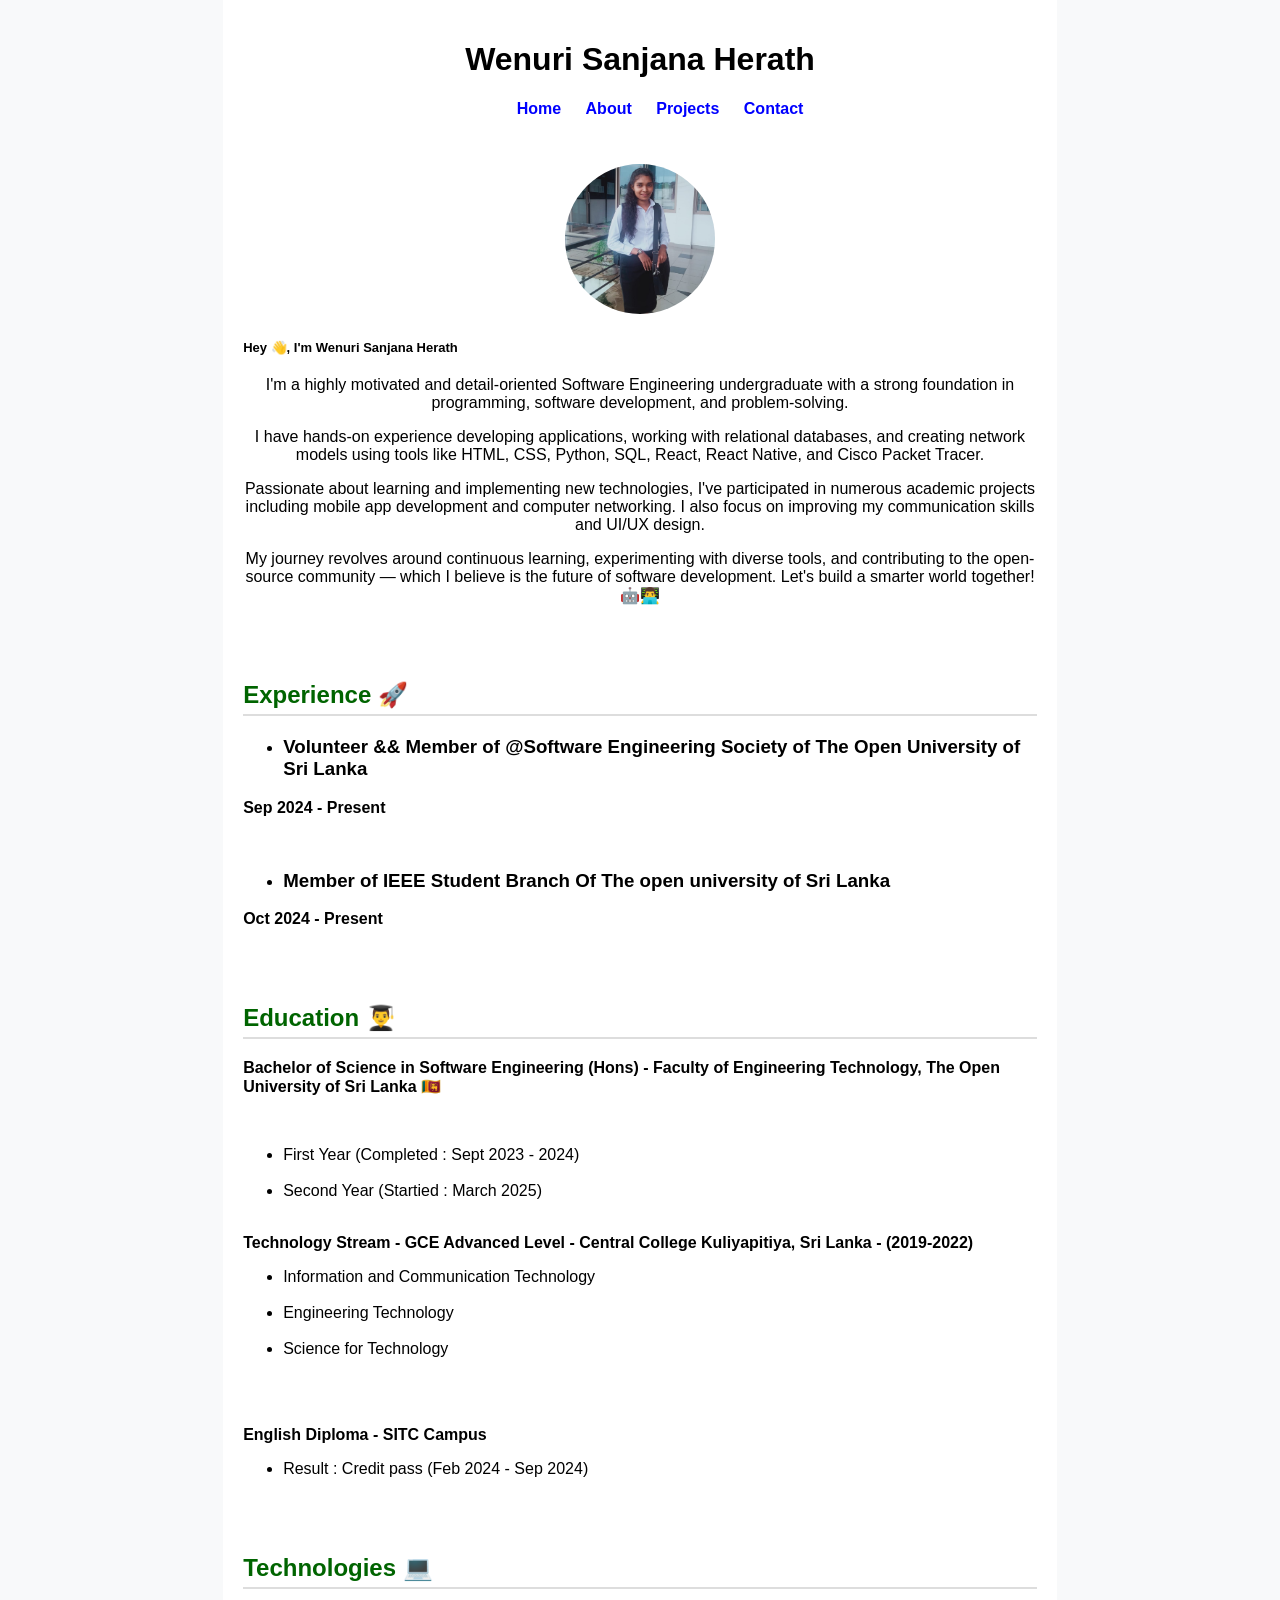
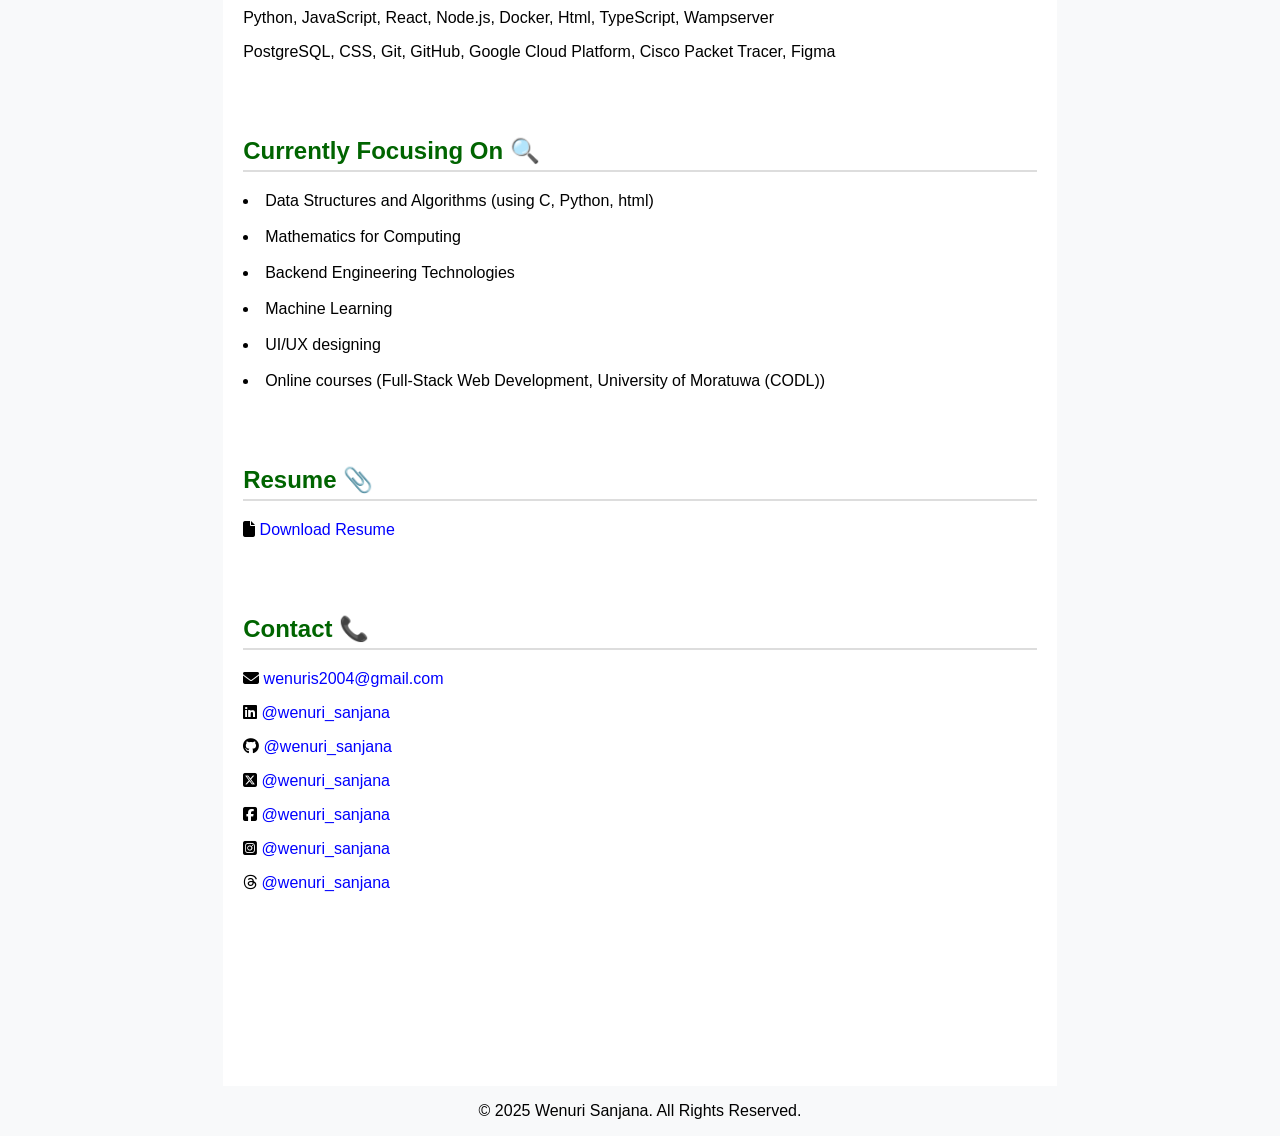
<file: index.html>
<!DOCTYPE html>
<html lang="en">
<head>
    <meta charset="UTF-8">
    <meta name="viewport" content="width=device-width, initial-scale=1.0">
    <title>About Me</title>
    <link rel="stylesheet" href="styles.css">
    <link rel="stylesheet" href="https://unpkg.com/boxicons@latest/css/boxicons.min.css">
  <link rel="stylesheet" href="https://cdnjs.cloudflare.com/ajax/libs/font-awesome/6.7.2/css/all.min.css" integrity="sha512-Evv84Mr4kqVGRNSgIGL/F/aIDqQb7xQ2vcrdIwxfjThSH8CSR7PBEakCr51Ck+w+/U6swU2Im1vVX0SVk9ABhg==" crossorigin="anonymous" referrerpolicy="no-referrer" />
</head>
<body>
    <div class="container">
        <header>
            <h1>Wenuri Sanjana Herath</h1>
            <nav>
                    <ul>
                        <b>
                        <a href="index.html">Home</a>
                        <a href="about.html">About</a>
                        <a href="projects.html">Projects</a>
                        <a href="contact.html">Contact</a></b>
                    </ul>

        </header>
        
        <section class="profile">
            <img src="me.jpg" alt="Profile Picture">
<section>
  <h5>Hey 👋, I'm <strong>Wenuri Sanjana Herath</strong></h5>

  <p>
    I'm a highly motivated and detail-oriented Software Engineering undergraduate
    with a strong foundation in programming, software development, and problem-solving.
  </p>

  <p>
    I have hands-on experience developing applications, working with relational
    databases, and creating network models using tools like HTML, CSS, Python,
    SQL, React, React Native, and Cisco Packet Tracer.
  </p>

  <p>
    Passionate about learning and implementing new technologies, I've participated
    in numerous academic projects including mobile app development and computer
    networking. I also focus on improving my communication skills and UI/UX design.
  </p>

  <p>
    My journey revolves around continuous learning, experimenting with diverse tools,
    and contributing to the open-source community — which I believe is the future
    of software development. Let's build a smarter world together! 🤖👨‍💻
  </p>
</section>
        </section>
        <br>
        <br>

        <section class="experience">
            <h2>Experience 🚀</h2>
            <div class="job">
                <ul type="squre">
                    <li><h3>Volunteer && Member of  @Software Engineering Society of The Open University of Sri Lanka</li></h3>
                </ul>
                <p><strong>Sep 2024 - Present</strong></p>   
            </div>


            <br>

            <div class="job">
                <ul type="squre">
                    <li><h3>Member of IEEE Student Branch Of The open university of Sri Lanka </li></h3>
                </ul>
                <p><strong>Oct 2024 - Present</strong></p>   
            </div>
        </section>
        <br>
        <br>

        <section class="education">
            <h2>Education 👨‍🎓</h2>
            <p><strong>Bachelor of Science in Software Engineering (Hons) - Faculty of Engineering Technology, The Open University of Sri Lanka 🇱🇰</strong></p>
               <br>
               <ul type="squre">
                <li>First Year   (Completed : Sept 2023 - 2024)</li>
                <br>

                <li>Second Year  (Startied : March 2025)</li>
                <br>
                </ul>

            <p><b>Technology Stream - GCE Advanced Level - Central College Kuliyapitiya, Sri Lanka - (2019-2022)</b>
                    <ul type="squre">   
                        <li>Information and Communication Technology</li>
                        <br>

                        <li>Engineering Technology</li>
                        <br>

                        <li>Science for Technology</li>
                        <br>

                    </ul>
            </p>
            <br>


            <p><b>English Diploma - SITC Campus</b>
                <ul type="squre">
                    <li>Result : Credit pass (Feb 2024 - Sep 2024)</li>
                </ul>
            </p>
                
        </section>
        <br>
        <br>


        <section class="skills">
            <h2>Technologies 💻</h2>
            <p>Python, JavaScript, React, Node.js, Docker, Html, TypeScript, Wampserver </p>
            <p>PostgreSQL, CSS, Git, GitHub, Google Cloud Platform, Cisco Packet Tracer, Figma </p>
        </section>
        <br>
        <br>


        <section class="focus">
            <h2>Currently Focusing On 🔍</h2>

            <li>Data Structures and Algorithms (using C, Python, html)</li>
            <br>

            <li>Mathematics for Computing</li>
            <br>

            <li>Backend Engineering Technologies</li>
            <br>

            <li>Machine Learning</li>
            <br>

            <li>UI/UX designing</li>
            <br>

            <li>Online courses (Full-Stack Web Development, University of Moratuwa (CODL)) </li>

            
        </section>
        <br>
        <br>


        <section class="resume">
            <h2>Resume 📎</h2>
            <i class="fa-solid fa-file"></i> <a href="me cv.pdf" download>Download Resume</a>
        </section>
        <br>
        <br>


        <section class="contact">
            <h2>Contact 📞</h2>

                <p> <i class="fa-solid fa-envelope"></i>             <a href="https:/wenuris2004@email.com">wenuris2004@gmail.com</a></p>
                <p> <i class="fa-brands fa-linkedin"></i>            <a href="https://www.linkedin.com/in/wenuri-sanjana-65b0b22b4/">@wenuri_sanjana</a></p>
                <p> <i class="fa-brands fa-github"></i>              <a href="https://github.com/sanjana04W">@wenuri_sanjana</a></p>
                <p> <i class="fa-brands fa-square-x-twitter"></i>    <a href="https://x.com/wenuri_sanjana">@wenuri_sanjana</a></p>
                <p> <i class="fa-brands fa-square-facebook"></i>     <a href="https://www.facebook.com/profile.php?id=100069948215003">@wenuri_sanjana</a></p>
                <p><i class="fa-brands fa-square-instagram"></i>     <a href="https://www.instagram.com/wenuri_sanjana/?hl=en">@wenuri_sanjana</a></p>
                <p><i class="fa-brands fa-threads"></i>              <a href="https://www.threads.net/@wenuri_sanjana?hl=en&xmt=AQGzx11zEEa3s2Jy4Tqo1mVzTkNfu_vHbMPwn4M5hxD7lJ8">@wenuri_sanjana</a></p>
        </section>
    </div>
    <script src="script.js"></script>

    <footer>
        <p>© 2025 Wenuri Sanjana. All Rights Reserved.</p>
    </footer>

</body>
</html>
</file>
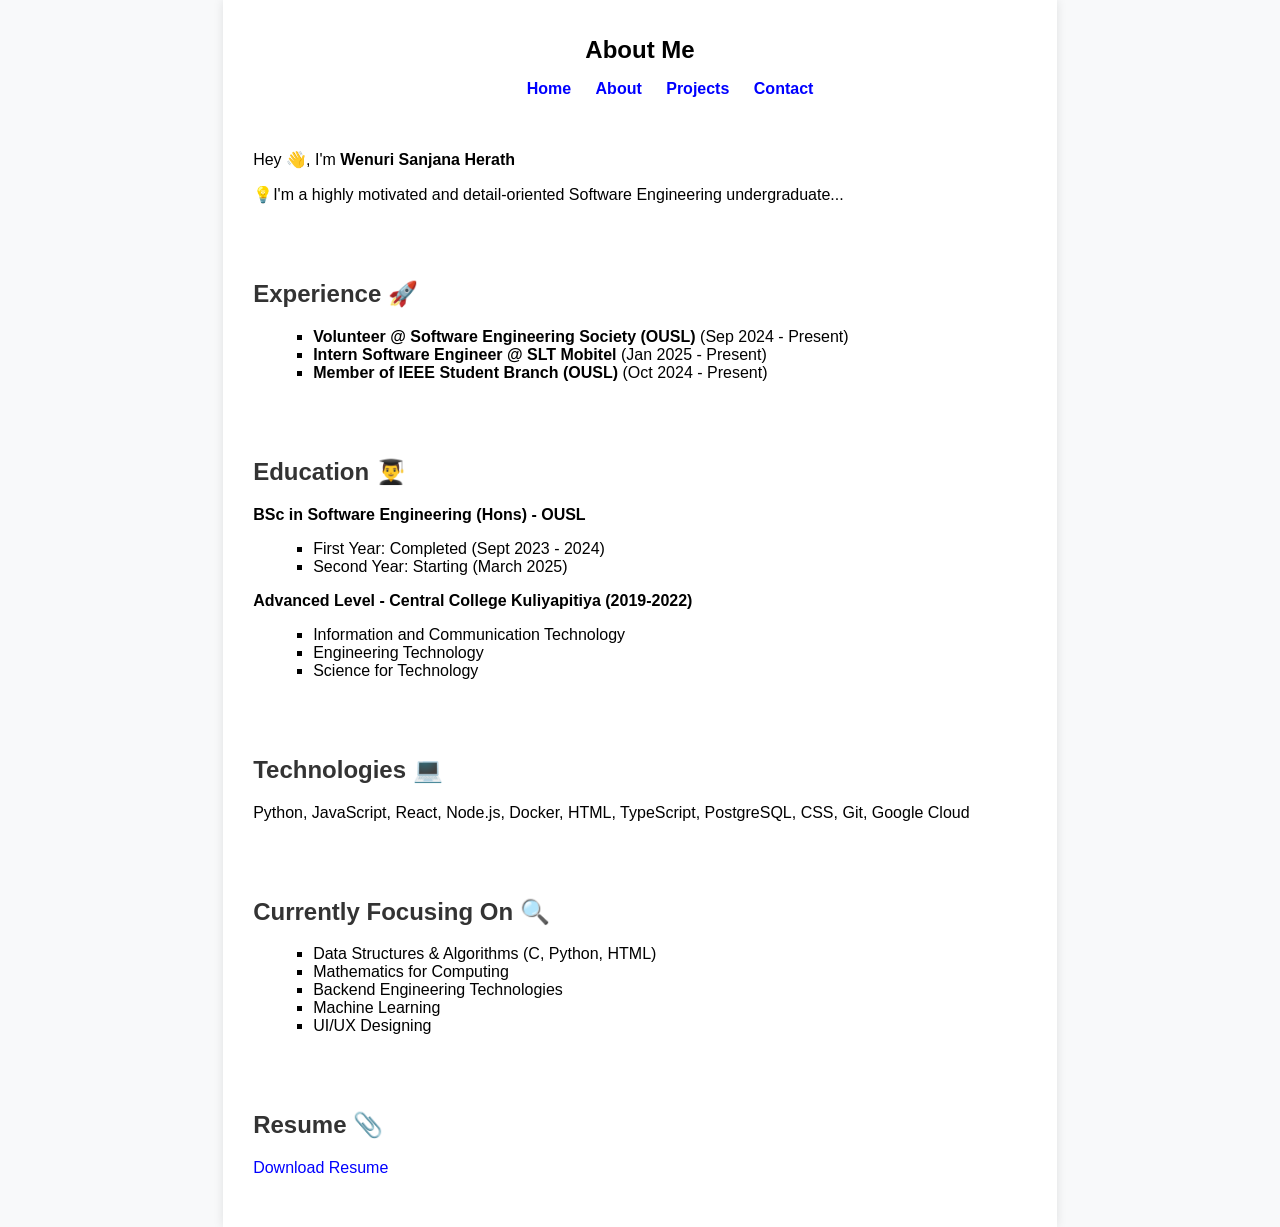
<file: about.html>
<!DOCTYPE html>
<html lang="en">
<head>
    <meta charset="UTF-8">
    <meta name="viewport" content="width=device-width, initial-scale=1.0">
    <title>About Me</title>
    <link rel="stylesheet" href="styles3.css">
</head>
<body>
    <div class="container">
        <header>
            <h1>About Me</h1>
            <nav>
                <ul>
                    <b>
                    <a href="index.html">Home</a>
                    <a href="about.html">About</a>
                    <a href="projects.html">Projects</a>
                    <a href="contact.html">Contact</a></b>
                </ul>

        </header>
        
        <section class="profile">
            <p>Hey 👋, I'm <strong>Wenuri Sanjana Herath</strong></p>
            <p>💡I'm a highly motivated and detail-oriented Software Engineering undergraduate...</p>
        </section>

        <section class="experience">
            <h2>Experience 🚀</h2>
            <ul>
                <li><strong>Volunteer @ Software Engineering Society (OUSL)</strong> (Sep 2024 - Present)</li>
                <li><strong>Intern Software Engineer @ SLT Mobitel</strong> (Jan 2025 - Present)</li>
                <li><strong>Member of IEEE Student Branch (OUSL)</strong> (Oct 2024 - Present)</li>
            </ul>
        </section>

        <section class="education">
            <h2>Education 👨‍🎓</h2>
            <p><strong>BSc in Software Engineering (Hons) - OUSL</strong></p>
            <ul>
                <li>First Year: Completed (Sept 2023 - 2024)</li>
                <li>Second Year: Starting (March 2025)</li>
            </ul>
            <p><strong>Advanced Level - Central College Kuliyapitiya (2019-2022)</strong></p>
            <ul>
                <li>Information and Communication Technology</li>
                <li>Engineering Technology</li>
                <li>Science for Technology</li>
            </ul>
        </section>

        <section class="skills">
            <h2>Technologies 💻</h2>
            <p>Python, JavaScript, React, Node.js, Docker, HTML, TypeScript, PostgreSQL, CSS, Git, Google Cloud</p>
        </section>

        <section class="focus">
            <h2>Currently Focusing On 🔍</h2>
            <ul>
                <li>Data Structures & Algorithms (C, Python, HTML)</li>
                <li>Mathematics for Computing</li>
                <li>Backend Engineering Technologies</li>
                <li>Machine Learning</li>
                <li>UI/UX Designing</li>
            </ul>
        </section>

        <section class="resume">
            <h2>Resume 📎</h2>
            <a href="me cv.pdf" download>Download Resume</a>
        </section>



    <script src="script.js"></script>


</body>
</html>
</file>
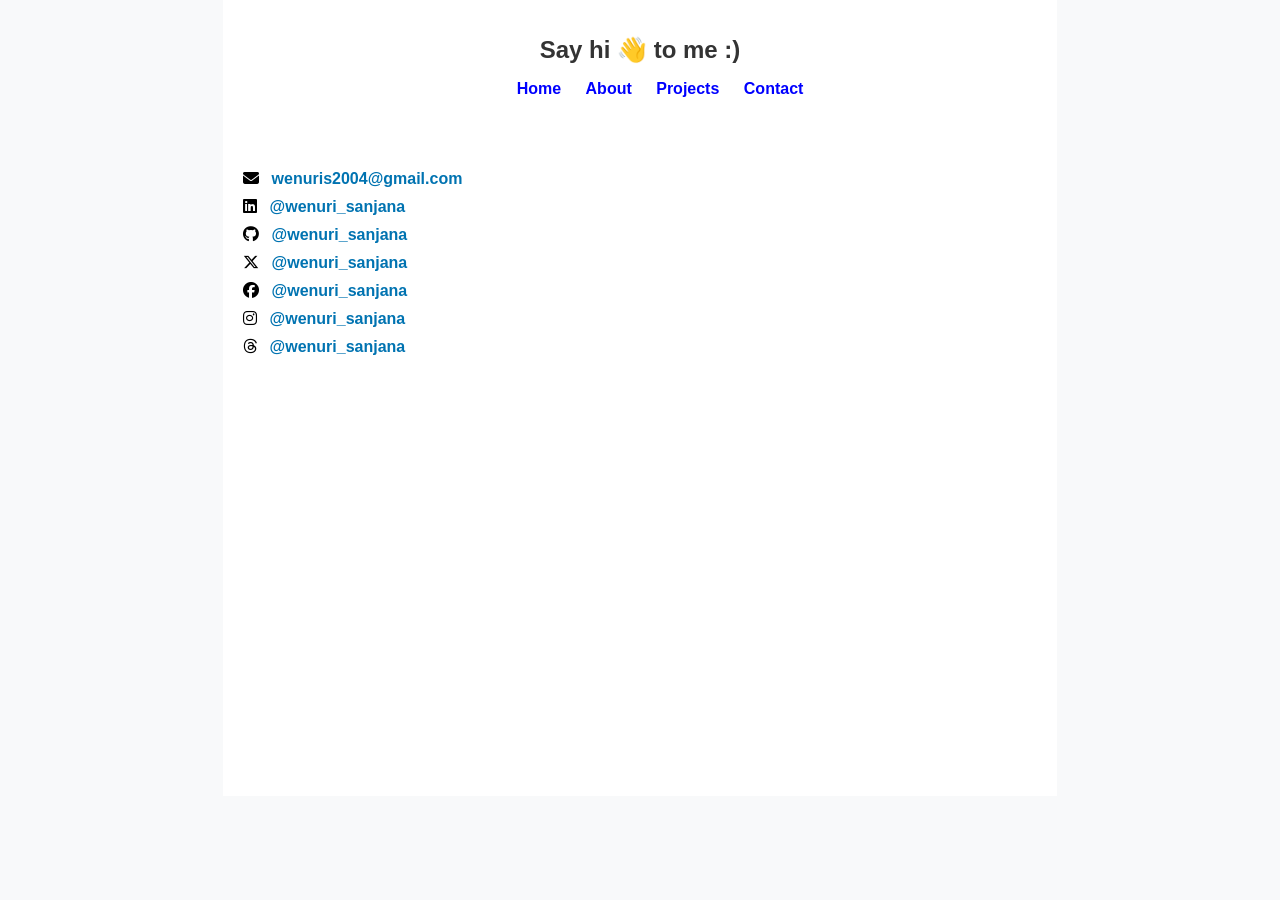
<file: contact.html>
<!DOCTYPE html>
<html lang="en">
<head>
    <meta charset="UTF-8">
    <meta name="viewport" content="width=device-width, initial-scale=1.0">
    <title>Contact</title>
    
    <!-- Font Awesome Icons -->
    <link rel="stylesheet" href="https://cdnjs.cloudflare.com/ajax/libs/font-awesome/6.7.2/css/all.min.css" integrity="sha512-Evv84Mr4kqVGRNSgIGL/F/aIDqQb7xQ2vcrdIwxfjThSH8CSR7PBEakCr51Ck+w+/U6swU2Im1vVX0SVk9ABhg==" crossorigin="anonymous" referrerpolicy="no-referrer" />
    
    <!-- Custom CSS -->
    <link rel="stylesheet" href="styles2.css">
</head>
<body>

    <div class="container">
        <header>
            <h1>Say hi 👋 to me :)</h1>
            <nav>
                    <ul>
                        <b>
                        <a href="index.html">Home</a>
                        <a href="about.html">About</a>
                        <a href="projects.html">Projects</a>
                        <a href="contact.html">Contact</a></b>
                    </ul>
        </header>

<br>
<br>

            <p><i class="fa-solid fa-envelope"></i> <a href="mailto:wenuris2004@gmail.com">wenuris2004@gmail.com</a></p>
            <p><i class="fa-brands fa-linkedin"></i> <a href="https://www.linkedin.com/in/wenuri-sanjana-65b0b22b4/">@wenuri_sanjana</a></p>
            <p><i class="fa-brands fa-github"></i> <a href="https://github.com/sanjana04W">@wenuri_sanjana</a></p>
            <p><i class="fa-brands fa-x-twitter"></i> <a href="https://x.com/wenuri_sanjana">@wenuri_sanjana</a></p>
            <p><i class="fa-brands fa-facebook"></i> <a href="https://www.facebook.com/profile.php?id=100069948215003">@wenuri_sanjana</a></p>
            <p><i class="fa-brands fa-instagram"></i> <a href="https://www.instagram.com/wenuri_sanjana">@wenuri_sanjana</a></p>
            <p><i class="fa-brands fa-threads"></i> <a href="https://www.threads.net/@wenuri_sanjana">@wenuri_sanjana</a></p>
        </section>

    </div>

</body>
</html>
</file>
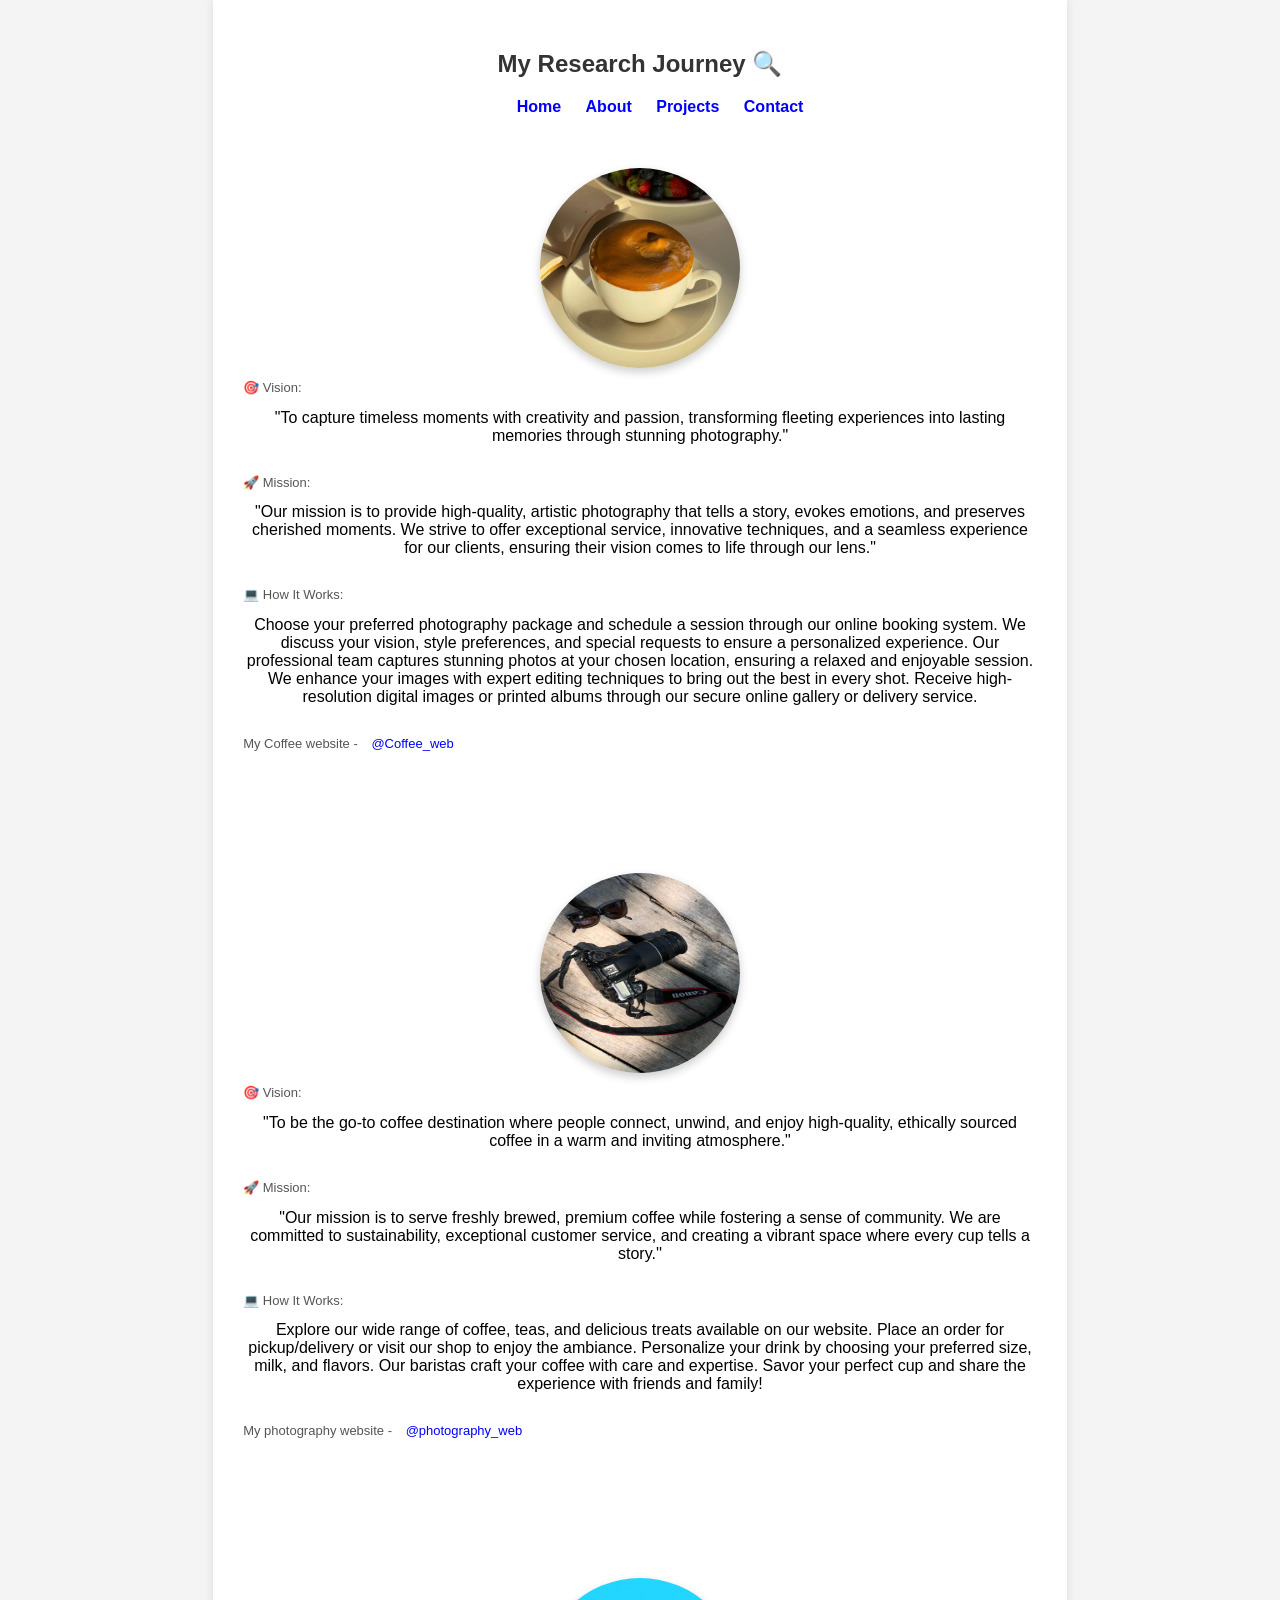
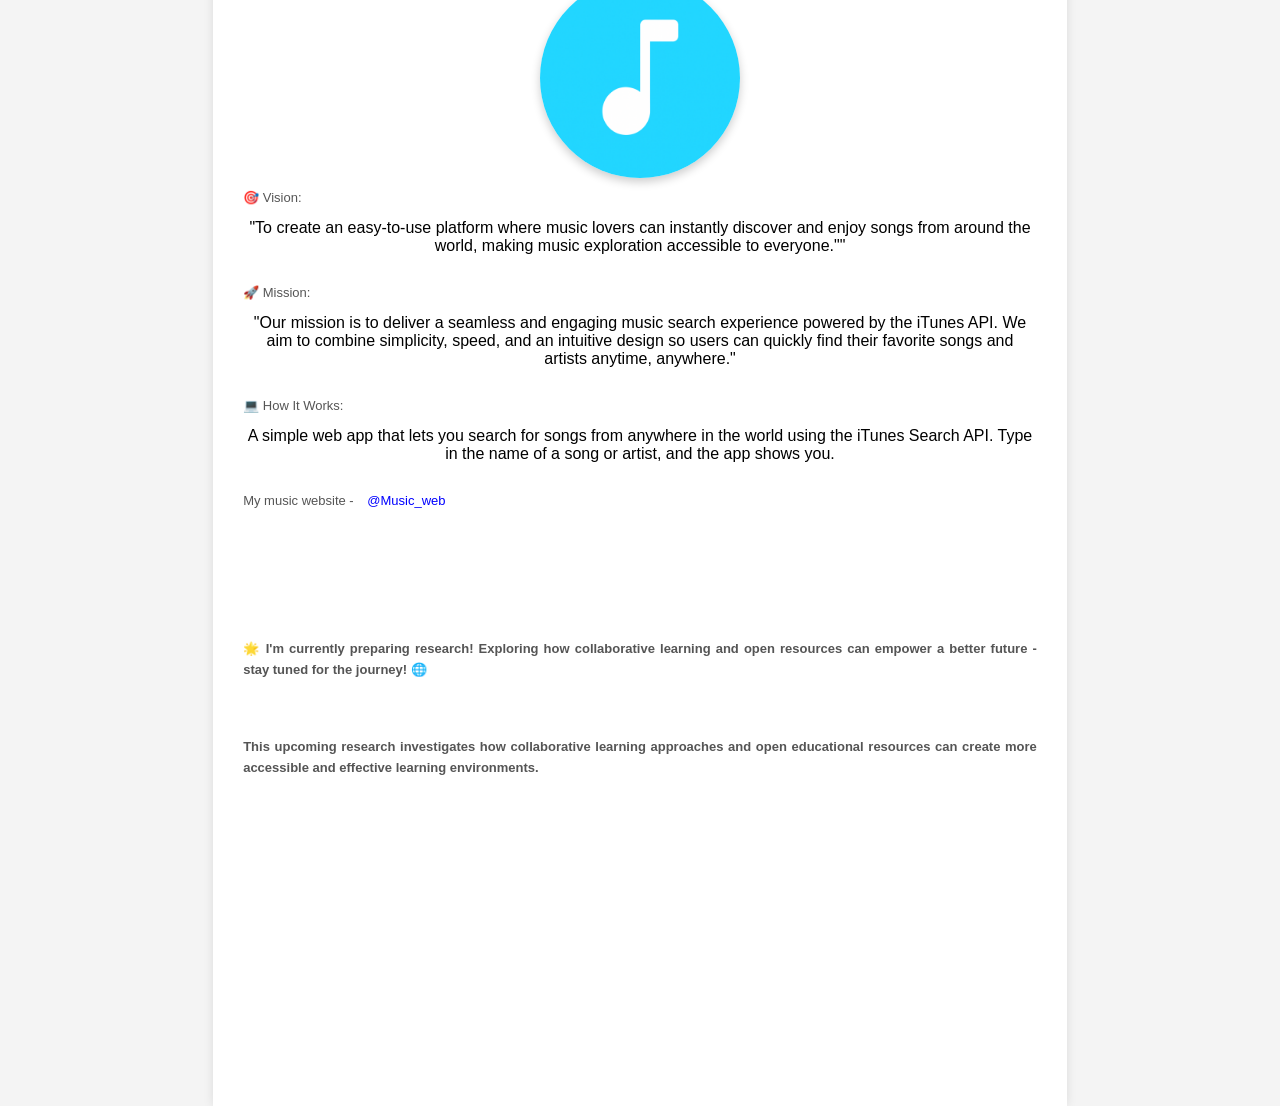
<file: projects.html>
<!DOCTYPE html>
<html lang="en">
<head>
    <meta charset="UTF-8">
    <meta name="viewport" content="width=device-width, initial-scale=1.0">
    <title>Research Paper Update</title>

    <!-- Font Awesome Icons -->
    <link rel="stylesheet" href="https://cdnjs.cloudflare.com/ajax/libs/font-awesome/6.7.2/css/all.min.css" integrity="sha512-Evv84Mr4kqVGRNSgIGL/F/aIDqQb7xQ2vcrdIwxfjThSH8CSR7PBEakCr51Ck+w+/U6swU2Im1vVX0SVk9ABhg==" crossorigin="anonymous" referrerpolicy="no-referrer" />

    <!-- Custom CSS -->
    <link rel="stylesheet" href="styles4.css">
</head>
<body>

    <div class="container">
        <section class="research">

            <h1> My Research Journey 🔍</h1>
            <nav>
                <ul>
                    <b>
                    <a href="index.html">Home</a>
                    <a href="about.html">About</a>
                    <a href="projects.html">Projects</a>
                    <a href="contact.html">Contact</a></b>
                </ul>
            <br>
            <br>

    <!-- Round Image -->
    <div class="image-container">
        <img src="ccc.jpg" alt="Knowlihub Logo">
    </div>


    <p>🎯 Vision: </p> 
    <p3>"To capture timeless moments with creativity and passion, transforming fleeting experiences into lasting memories through stunning photography."</p3>
<br>
<br>

    <p>🚀 Mission: </p>
    <p3>"Our mission is to provide high-quality, artistic photography that tells a story, evokes emotions, and preserves cherished moments. We strive to offer exceptional service, 
        innovative techniques, and a seamless experience for our clients, ensuring their vision comes to life through our lens." </p3>
<br>
<br>

    <p>💻 How It Works: </p>
    <p3>Choose your preferred photography package and schedule a session through our online booking system. 
          We discuss your vision, style preferences, and special requests to ensure a personalized experience. 
            Our professional team captures stunning photos at your chosen location, ensuring a relaxed and enjoyable session.  
             We enhance your images with expert editing techniques to bring out the best in every shot. 
              Receive high-resolution digital images or printed albums through our secure online gallery or delivery service.   </p3>

<br>
<br>

<p>My Coffee website - <a href="https://sanjana4-w.github.io/backgroundchanger/">@Coffee_web</a></p>

        <br>
        <br>
        <br>
        <br>
        <br>
        <br>



    <div class="image-container">
        <img src="photo.jpg" alt="Knowlihub Logo">
    </div>

    <p>🎯 Vision: </p> 
    <p3>"To be the go-to coffee destination where people connect, unwind, and enjoy high-quality, ethically sourced coffee in a warm and inviting atmosphere."</p3>
<br>
<br>

    <p>🚀 Mission: </p>
    <p3>"Our mission is to serve freshly brewed, premium coffee while fostering a sense of community. We are committed to sustainability, 
        exceptional customer service, and creating a vibrant space where every cup tells a story.'' </p3>
<br>
<br>

    <p>💻 How It Works: </p>
    <p3>Explore our wide range of coffee, teas, and delicious treats available on our website. 
          Place an order for pickup/delivery or visit our shop to enjoy the ambiance. 
           Personalize your drink by choosing your preferred size, milk, and flavors.  
           Our baristas craft your coffee with care and expertise.   Savor your perfect cup and share the experience with friends and family!     </p3>
<br>
<br>
<p>My photography website - <a href="https://sanjana4-w.github.io/photography/">@photography_web</a></p>


        <br>
        <br>
        <br>
        <br>
        <br>
        <br>
        <br>
    <div class="image-container">
        <img src="music.png" alt="Knowlihub Logo">
    </div>

    <p>🎯 Vision: </p> 
    <p3>"To create an easy-to-use platform where music lovers can instantly discover and enjoy songs from around the world, making music 
        exploration accessible to everyone.""</p3>
<br>
<br>

    <p>🚀 Mission: </p>
    <p3>"Our mission is to deliver a seamless and engaging music search experience powered by the iTunes API. We aim to combine simplicity, speed, and an intuitive design so users can quickly find their
         favorite songs and artists anytime, anywhere."</p3>
<br>
<br>

    <p>💻 How It Works: </p>
    <p3>A simple web app that lets you search for songs from anywhere in the world using the iTunes Search API. Type in the name of a song or artist, and the app shows you.     </p3>
<br>
<br>
<p>My music website - <a href="https://sanjana04w.github.io/songs-app/">@Music_web</a></p>





           <br>
           <br>
           <br>
           <br>
           <br>
           <br>
           

            <p><strong>🌟 I'm currently preparing research! Exploring how collaborative learning and open resources can empower a better future - stay tuned for the journey! 🌐</p>
<br>
<br>

            <p>This upcoming research investigates how collaborative learning approaches and open educational resources can create more accessible and effective learning environments.</strong></p>
        </section>


    </div>
    <script src="script.js"></script>

</body>
</html>
</file>
<file: styles.css>
/* Set A4 Page Size */
@page {
    size: A4;
    margin: 1in;
}

/* Reset styles */
body {
    font-family: Arial, sans-serif;
    background: #f8f9fa;
    margin: 0;
    padding: 0;
}

/* Container for A4 formatting */
/* Container for A4 formatting */
.container {
    width: 210mm;  /* A4 width */
    height: 700mm;
    background: white;
    padding: 20px;
    margin: auto;
    box-shadow: 0px 0px 10px rgba(0, 0, 0, 0.1);
}

header {
    text-align: center;
    padding-bottom: 10px;
}

nav a {
    margin: 0 10px;
    text-decoration: none;
    color: blue;
}

.profile {
    text-align: center;
}

.profile img {
    width: 150px;
    height: 150px;
    border-radius: 50%;
}

h5 {
    text-align:left; 
    font-size:small; 
}


h2 {
    border-bottom: 2px solid #ddd;
    padding-bottom: 5px;
    color: darkgreen;
}

section {
    margin: 20px 0;
    
}

a {
    text-decoration: none;
    color:blue;
}

a:hover {
    text-decoration: underline;
}

footer{
    text-align: center;
}
</file>
<file: styles3.css>
/* Set A4 page size */
@page {
    size: A4;
    margin: 1in;
}

/* Reset default styles */
body {
    font-family: Arial, sans-serif;
    margin: 0;
    padding: 0;
    background-color: #f8f9fa;
}

/* Main container with A4 width */
.container {
    width: 210mm; /* A4 width */
    height: auto; /* Dynamic height */
    background: white;
    padding: 20px;
    box-shadow: 0px 0px 10px rgba(0, 0, 0, 0.1);
    margin: auto;
}

header {
    text-align: center;
    padding-bottom: 10px;
}

nav a {
    margin: 0 10px;
    text-decoration: none;
    color: blue;
}


/* Section styles */
h1{
    text-align: center;
    font-size: 24px;
} 

h2 {
    text-align: left;
    color: #333;
}

section {
    margin-bottom: 20px;
    padding: 10px;
}

/* Profile Picture */
.profile img {
    display: block;
    margin: 10px auto;
    width: 120px;
    height: 120px;
    border-radius: 50%;
}

/* Lists */
ul {
    list-style-type: square;
    margin-left: 20px;
}

a {
    color: blue;
    text-decoration: none;
}

a:hover {
    text-decoration: underline;
}

/* Footer */
footer {
    text-align: center;
    margin-top: 30px;
    font-size: 14px;
    color: #777;
}

/* Print Styling */
@media print {
    body {
        background: white;
    }
    .container {
        box-shadow: none;
        width: 100%;
        padding: 0;
    }
}
</file>
<file: styles2.css>
/* Set A4 Page Size */
@page {
    size: A4;
    margin: 1in;
}

/* Reset styles */
body {
    font-family: Arial, sans-serif;
    background: #f8f9fa;
    margin: 0;
    padding: 0;
}

/* Container for A4 formatting */
/* Container for A4 formatting */
.container {
    width: 210mm;  /* A4 width */
    height: 200mm;
    background: white;
    padding: 20px;
    margin: auto;
    box-shadow: 0px 0px 10px rgba(0, 0, 0, 0.1);
}

header {
    text-align: center;
    padding-bottom: 10px;
}

nav a {
    margin: 0 10px;
    text-decoration: none;
    color: blue;
}


/* Contact section */
.contact {
    text-align: left;
}


h1 {
    color: #333;
    text-align: center;
    font-size: 24px;
}

p {
    font-size: 16px;
    margin: 10px 0;
}

/* Icons and Links */
p i {
    color: black;
    margin-right: 8px;
}

a {
    color: #0073b1;
    text-decoration: none;
    font-weight: bold;
    font-size: medium;
}

a:hover {
    text-decoration: underline;
}

/* Print Styling */
@media print {
    body {
        background: white;
    }
    .container {
        box-shadow: none;
        width: 100%;
        padding: 0;
    }
}
</file>
<file: styles4.css>
/* Set A4 Page Size */
@page {
    size: A4;
    margin: 1in;
}

/* Reset styles */
body {
    font-family: Arial, sans-serif;
    background: #f8f9fa;
    margin: 0;
    padding: 0;
}

/* Container for A4 formatting */
.container {
    width: 210mm;  /* A4 width */
    height: 700mm;
    background: white;
    padding: 30px;
    margin: auto;
    box-shadow: 0px 0px 10px rgba(0, 0, 0, 0.1);
}

header {
    text-align: center;
    padding-bottom: 10px;
}

nav a {
    margin: 0 10px;
    text-decoration: none;
    color: blue;
}

/* Reset & Centering */
body {
    margin: 0;
    padding: 0;
    display: flex;
    justify-content: center;
    align-items: center;
    height: 100vh;
    background-color: #f4f4f4;
}

/* Image Container */
.image-container {
    display: flex;
    justify-content: center;
    align-items: center;
}

/* Round Image */
.image-container img {
    width: 200px; /* Adjust as needed */
    height: 200px; /* Adjust as needed */
    border-radius: 50%;
    box-shadow: 0 4px 10px rgba(0, 0, 0, 0.2);
}



/* Research Section */
.research {
    text-align: center;
}

h1 {
    color: #333;
    font-size: 24px;

}

p {
    font-size: 13px;
    line-height: 1.6;
    margin: 10px 0;
    color: #555;
    text-align: justify;
}

/* Print Styling */
@media print {
    body {
        background: white;
    }
    .container {
        box-shadow: none;
        width: 100%;
        padding: 0;
    }
}
</file>
